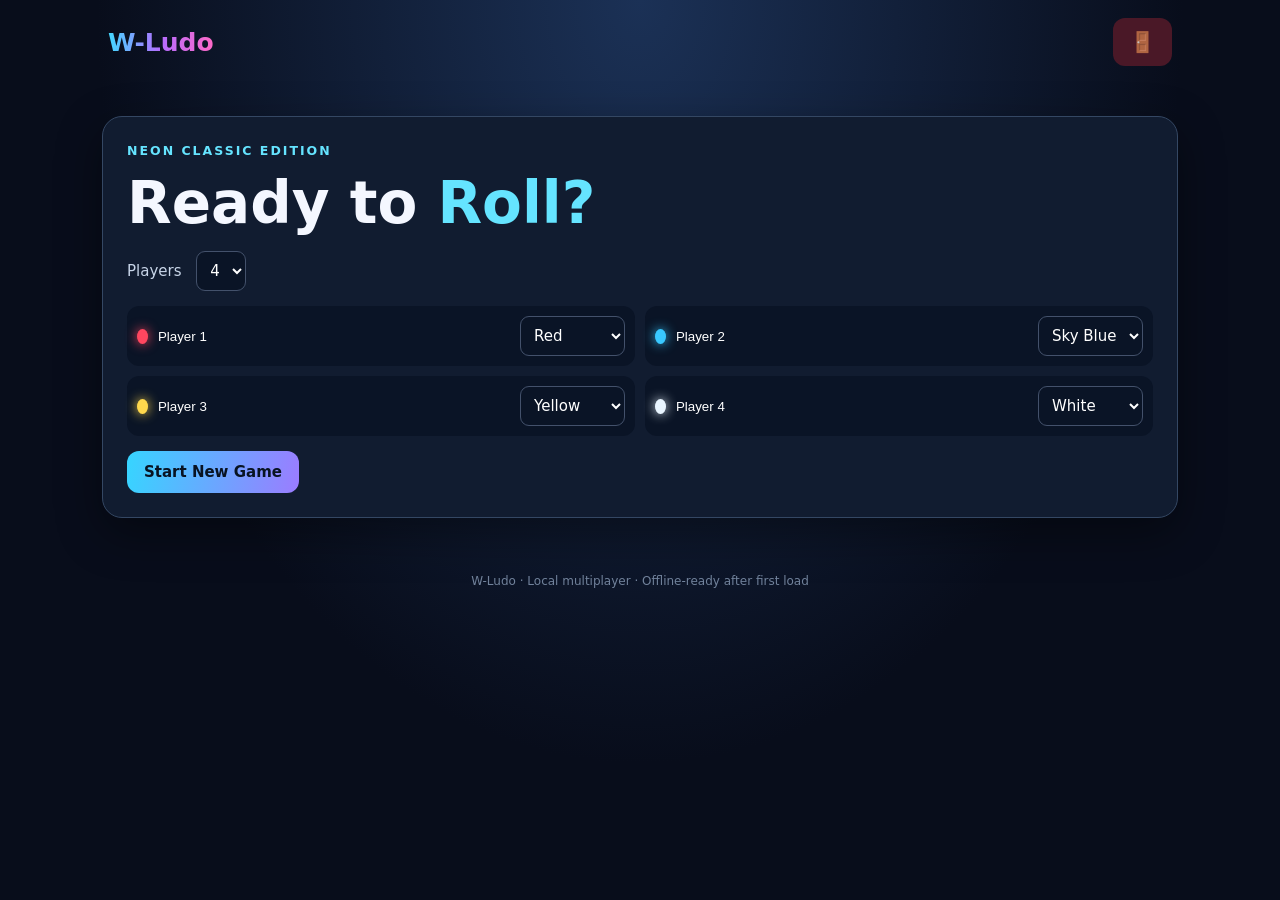
<file: index.html>
<!doctype html><html lang="en"><head><meta charset="utf-8"><meta name="viewport" content="width=device-width,initial-scale=1"><meta name="theme-color" content="#080d1b">

<meta name="description" content="Play W-Ludo, the best Ludo ever. Enjoy classic local multiplayer Ludo, roll the dice and play with friends.">
<meta name="keywords" content="W-Ludo, Ludo game, multiplayer Ludo, classic Ludo, board game">
<meta name="author" content="W-Ludo">
<meta name="application-name" content="W-Ludo">
<link rel="icon" type="image/png" href="file_000000008748820baa754d14f3212952.png">
<link rel="apple-touch-icon" href="file_000000008748820baa754d14f3212952.png">
<meta property="og:type" content="website">
<meta property="og:site_name" content="W-Ludo">
<meta property="og:title" content="W-Ludo — The Best Ludo Ever">
<meta property="og:description" content="Roll the dice and play W-Ludo with friends.">
<meta property="og:image" content="file_000000008748820baa754d14f3212952.png">
<meta name="twitter:card" content="summary">
<meta name="twitter:title" content="W-Ludo — The Best Ludo Ever">
<meta name="twitter:description" content="Roll the dice and play W-Ludo with friends.">
<meta name="twitter:image" content="file_000000008748820baa754d14f3212952.png">
<title>W-Ludo — The Best Ludo Ever</title><link rel="stylesheet" href="style.css"></head><body><header><b class="logo">W-Ludo</b><button id="exit">🚪</button></header><main><section id="setup" class="panel"><small>NEON CLASSIC EDITION</small><h1>Ready to <em>Roll?</em></h1><label>Players <select id="count"><option>2</option><option>3</option><option selected>4</option></select></label><div id="picks"></div><button class="primary" id="start">Start New Game</button><button id="resume" class="secondary" hidden>Continue Saved Game</button></section><section id="game" hidden><div class="heading"><h2>W-Ludo Arena</h2><b id="turn"></b></div><div class="layout"><div class="board-frame"><div id="board"></div></div><aside class="panel"><small>CURRENT PLAYER</small><h2 id="who"></h2><button id="dice" class="dice">⚄</button><p id="hint">Tap dice to roll</p><div id="players"></div><label class="sound">Sound effects <input id="sound" type="checkbox" checked></label></aside></div></section></main><dialog id="exitDialog"><h2>Leave this match?</h2><p>Your game will remain saved.</p><button id="cancel" class="secondary">✕ Cancel</button><button id="confirm" class="danger">Confirm</button></dialog><dialog id="winDialog"><h2 id="winner"></h2><button id="again" class="primary">Play Again</button></dialog><footer>W-Ludo · Local multiplayer · Offline-ready after first load</footer><script src="game.js"></script></body></html>
</file>
<file: style.css>
*{box-sizing:border-box}body{margin:0;background:radial-gradient(ellipse at top,#1b3156,#080d1b 60%);color:#f4f7ff;font:15px system-ui;min-height:100vh}header{max-width:1100px;margin:auto;padding:18px;display:flex;justify-content:space-between;align-items:center}.logo{font-size:25px;font-weight:900;background:linear-gradient(90deg,#42d9ff,#b56cff,#ff69c7);color:transparent;background-clip:text}button,select{font:inherit;cursor:pointer}button{border:0;border-radius:12px;padding:12px 17px;font-weight:800}#exit{background:#4a1827;color:#ff6076;font-size:20px}.panel{background:#111c30;border:1px solid #344763;border-radius:20px;padding:24px;box-shadow:0 15px 45px #0006}main{max-width:1100px;margin:20px auto;padding:12px}.panel small{color:#65e4ff;letter-spacing:2px;font-weight:800}.panel h1{font-size:clamp(36px,7vw,58px);margin:10px 0}.panel em{color:#65e4ff;font-style:normal}.panel label{display:block;margin:14px 0;color:#c8d5e8}.panel select{margin-left:10px;padding:9px;background:#0a1426;color:white;border:1px solid #43516b;border-radius:9px}#picks{display:grid;grid-template-columns:repeat(2,1fr);gap:10px;margin:15px 0}.pick{display:flex;gap:8px;align-items:center;background:#0a1426;padding:10px;border-radius:12px}.pick input{min-width:0;width:100%;background:transparent;border:0;color:white}.pick select{max-width:110px;margin:0}.dot{width:15px;height:15px;border-radius:50%;box-shadow:0 0 12px currentColor}.primary{background:linear-gradient(100deg,#36d5ff,#9b7cff);color:#081322}.secondary{background:#59677e;color:white}.danger{background:#d52d48;color:white}#game[hidden],#setup[hidden]{display:none}.heading{display:flex;justify-content:space-between;align-items:center}.heading h2{font-size:27px}.layout{display:grid;grid-template-columns:minmax(0,1fr) 250px;gap:16px}.board-frame{padding:12px;background:#111c30;border:1px solid #354763;border-radius:20px}#board{aspect-ratio:1;display:grid;grid-template-columns:repeat(15,1fr);grid-template-rows:repeat(15,1fr);gap:2px;background:#27364d;border-radius:10px;overflow:hidden}.cell{background:#edf3fb;display:grid;place-items:center;position:relative}.blank{background:#dce6f3}.path{background:#fff}.base{grid-column:span 6;grid-row:span 6;display:grid;place-items:center;padding:10%;background:var(--base)}.baseinner{width:100%;height:100%;background:#fff;border-radius:12%;display:grid;grid-template-columns:1fr 1fr;gap:10%;padding:12%}.baseinner i{border-radius:50%;background:var(--token);box-shadow:0 0 10px var(--token);border:2px solid white}.lane{background:var(--lane)}.center{grid-column:span 3;grid-row:span 3;background:conic-gradient(#ff465f 0 25%,#ffd84d 0 50%,#39c9ff 0 75%,#e9f5ff 0);display:grid;place-items:center}.center:after{content:"W";background:#111c30;border-radius:50%;padding:8px 12px;font-weight:900}.token{width:78%;height:78%;border-radius:50%;background:radial-gradient(circle at 30% 25%,white,var(--token) 45%,#18233a);border:2px solid white;box-shadow:0 0 9px var(--token);font-size:clamp(7px,1.2vw,12px);padding:0}.token:disabled{cursor:default}.token.ready{outline:3px solid white;animation:pulse .7s infinite alternate}@keyframes pulse{to{transform:scale(1.12);filter:brightness(1.3)}}aside{align-self:start}aside h2{margin:10px 0;color:var(--player)}.dice{display:block;width:85px;height:85px;margin:15px auto;background:linear-gradient(140deg,#fff,#9deaff);font-size:48px;box-shadow:0 0 25px #4adfff77}#hint{text-align:center;color:#9eacc1;min-height:25px}#players{margin-top:15px}.playerline{padding:10px;border-bottom:1px solid #2b3b54}.sound{display:flex;justify-content:space-between;margin-top:18px;color:#cbd7e9}.board-frame+.panel{min-width:0}dialog{background:#111c30;color:white;border:1px solid #52627c;border-radius:18px;padding:24px;max-width:340px}dialog::backdrop{background:#020611cc;backdrop-filter:blur(5px)}footer{text-align:center;color:#71829b;padding:24px;font-size:12px}@media(max-width:760px){.layout{grid-template-columns:1fr}.board-frame{max-width:620px;margin:auto;width:100%}#picks{grid-template-columns:1fr}}
</file>
